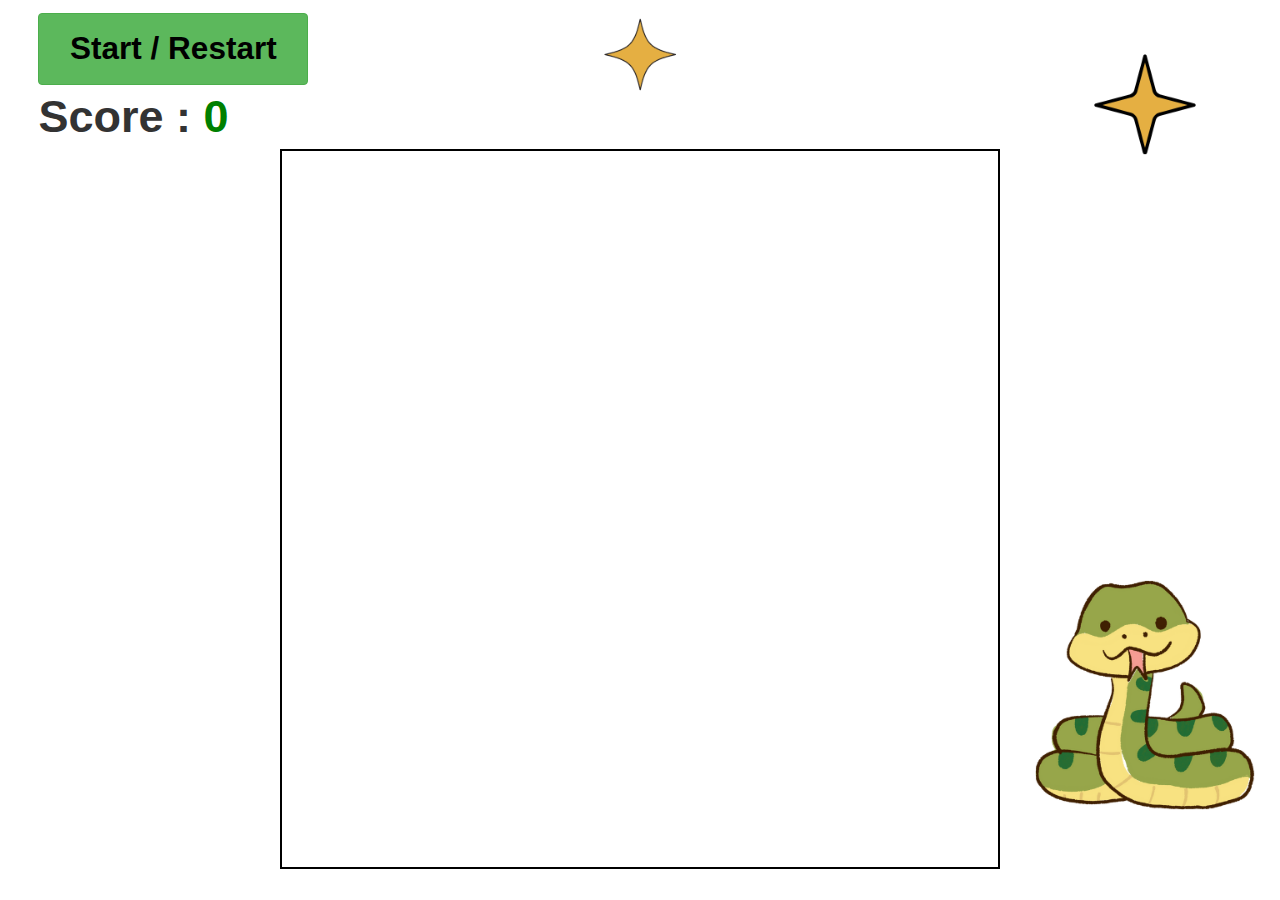
<file: index.html>
<html>
    <head>
        <link rel="stylesheet" href="style.css"></link>
        <script src="app.js"   charset="utf-8"></script>
        <title>Snake Game JS</title>
        <link rel = "icon" href ="snake.png" type = "image/icon">    
        <link rel="stylesheet" href="https://maxcdn.bootstrapcdn.com/bootstrap/3.4.1/css/bootstrap.min.css">
    </head>

    <body>
<div class="top">
        <button class="start btn btn-success" style="color:black; font-weight:bold; font-size: 3.5vmin;"> Start / Restart </button> 
        <div class="score"> Score : <span style="color:green"> 0 </span></div>
</div>
<div class="container">
    <div class="popup" id="popup-1">
        <div class="overlay"></div>
        <div class="content">
            <div class="close-btn" onclick="popup()">&times;</div>
                <h1>You Lost ! </h1>
                <img src="1.gif" height="230" width="400" class="gif">
                <p></p>
                <button class="btnTryAgain"> <a href="index.html">Try Again</a></button>
        </div>
    </div>
   <!--  <button onclick="popup()">Show popup</button> -->

        <div class="grid"> 
            <div></div> <div></div>
            <div></div> <div></div>
            <div></div> <div></div>
            <div></div> <div></div>
            <div></div> <div></div>

            <div></div> <div></div>
            <div></div> <div></div>
            <div ></div> <div></div>
            <div></div> <div></div>
            <div></div> <div></div>

            <div></div> <div></div>
            <div></div> <div></div>
            <div></div> <div></div>
            <div></div> <div></div>
            <div></div> <div></div>

            <div></div> <div></div>
            <div></div> <div></div>
            <div></div> <div></div>
            <div></div> <div></div>
            <div></div> <div></div>

            <div></div> <div></div>
            <div></div> <div></div>
            <div></div> <div></div>
            <div></div> <div></div>
            <div></div> <div></div>

            <div></div> <div></div>
            <div></div> <div></div>
            <div></div> <div></div>
            <div></div> <div></div>
            <div></div> <div></div>

            <div></div> <div></div>
            <div></div> <div></div>
            <div></div> <div></div>
            <div></div> <div></div>
            <div></div> <div></div>

            <div></div> <div></div>
            <div></div> <div></div>
            <div></div> <div></div>
            <div></div> <div></div>
            <div></div> <div></div>

            <div></div> <div></div>
            <div></div> <div></div>
            <div></div> <div></div>
            <div></div> <div></div>
            <div></div> <div></div>

            <div></div> <div></div>
            <div></div> <div></div>
            <div></div> <div></div>
            <div></div> <div></div>
            <div></div> <div></div>

            <div ></div> <div></div>
            <div></div> <div></div>
            <div></div> <div></div>
            <div></div> <div></div>
            <div></div> <div></div>

            <div></div> <div></div>
            <div></div> <div></div>
            <div ></div> <div></div>
            <div></div> <div></div>
            <div></div> <div></div>

            <div></div> <div></div>
            <div></div> <div></div>
            <div></div> <div></div>
            <div></div> <div></div>
            <div></div> <div></div>

            <div></div> <div></div>
            <div></div> <div></div>
            <div></div> <div></div>
            <div></div> <div></div>
            <div></div> <div></div>

            <div></div> <div></div>
            <div></div> <div></div>
            <div></div> <div></div>
            <div></div> <div></div>
            <div></div> <div></div>

            <div></div> <div></div>
            <div></div> <div></div>
            <div></div> <div></div>
            <div></div> <div></div>
            <div></div> <div></div>

            <div></div> <div></div>
            <div></div> <div></div>
            <div></div> <div></div>
            <div></div> <div></div>
            <div></div> <div></div>

            <div></div> <div></div>
            <div></div> <div></div>
            <div></div> <div></div>
            <div></div> <div></div>
            <div></div> <div></div>

            <div></div> <div></div>
            <div></div> <div></div>
            <div></div> <div></div>
            <div></div> <div></div>
            <div></div> <div></div>

            <div></div> <div></div>
            <div></div> <div></div>
            <div></div> <div></div>
            <div></div> <div></div>
            <div></div> <div></div>

            <div></div> <div></div>
            <div></div> <div></div>
            <div></div> <div></div>
            <div></div> <div></div>
            <div></div> <div></div>

            <div></div> <div></div>
            <div></div> <div></div>
            <div ></div> <div></div>
            <div></div> <div></div>
            <div></div> <div></div>

            <div></div> <div></div>
            <div></div> <div></div>
            <div></div> <div></div>
            <div></div> <div></div>
            <div></div> <div></div>

            <div></div> <div></div>
            <div></div> <div></div>
            <div></div> <div></div>
            <div></div> <div></div>
            <div></div> <div></div>

            <div></div> <div></div>
            <div></div> <div></div>
            <div></div> <div></div>
            <div></div> <div></div>
            <div></div> <div></div>

            <div></div> <div></div>
            <div></div> <div></div>
            <div></div> <div></div>
            <div></div> <div></div>
            <div></div> <div></div>

            <div></div> <div></div>
            <div></div> <div></div>
            <div></div> <div></div>
            <div></div> <div></div>
            <div></div> <div></div>

            <div></div> <div></div>
            <div></div> <div></div>
            <div></div> <div></div>
            <div></div> <div></div>
            <div></div> <div></div>

            <div></div> <div></div>
            <div></div> <div></div>
            <div></div> <div></div>
            <div></div> <div></div>
            <div></div> <div></div>

            <div></div> <div></div>
            <div></div> <div></div>
            <div></div> <div></div>
            <div></div> <div></div>
            <div></div> <div></div>

            <div ></div> <div></div>
            <div></div> <div></div>
            <div></div> <div></div>
            <div></div> <div></div>
            <div></div> <div></div>

            <div></div> <div></div>
            <div></div> <div></div>
            <div ></div> <div></div>
            <div></div> <div></div>
            <div></div> <div></div>

            <div></div> <div></div>
            <div></div> <div></div>
            <div></div> <div></div>
            <div></div> <div></div>
            <div></div> <div></div>

            <div></div> <div></div>
            <div></div> <div></div>
            <div></div> <div></div>
            <div></div> <div></div>
            <div></div> <div></div>

            <div></div> <div></div>
            <div></div> <div></div>
            <div></div> <div></div>
            <div></div> <div></div>
            <div></div> <div></div>

            <div></div> <div></div>
            <div></div> <div></div>
            <div></div> <div></div>
            <div></div> <div></div>
            <div></div> <div></div>

            <div></div> <div></div>
            <div></div> <div></div>
            <div></div> <div></div>
            <div></div> <div></div>
            <div></div> <div></div>

            <div></div> <div></div>
            <div></div> <div></div>
            <div></div> <div></div>
            <div></div> <div></div>
            <div></div> <div></div>

            <div></div> <div></div>
            <div></div> <div></div>
            <div></div> <div></div>
            <div></div> <div></div>
            <div></div> <div></div>

            <div></div> <div></div>
            <div></div> <div></div>
            <div></div> <div></div>
            <div></div> <div></div>
            <div></div> <div></div>
            
        </div>
    </div>
    </body>
    <script>
    function popup(){
        document.getElementById("popup-1").classList.toggle("active");
      }
    </script>

</html>
</file>
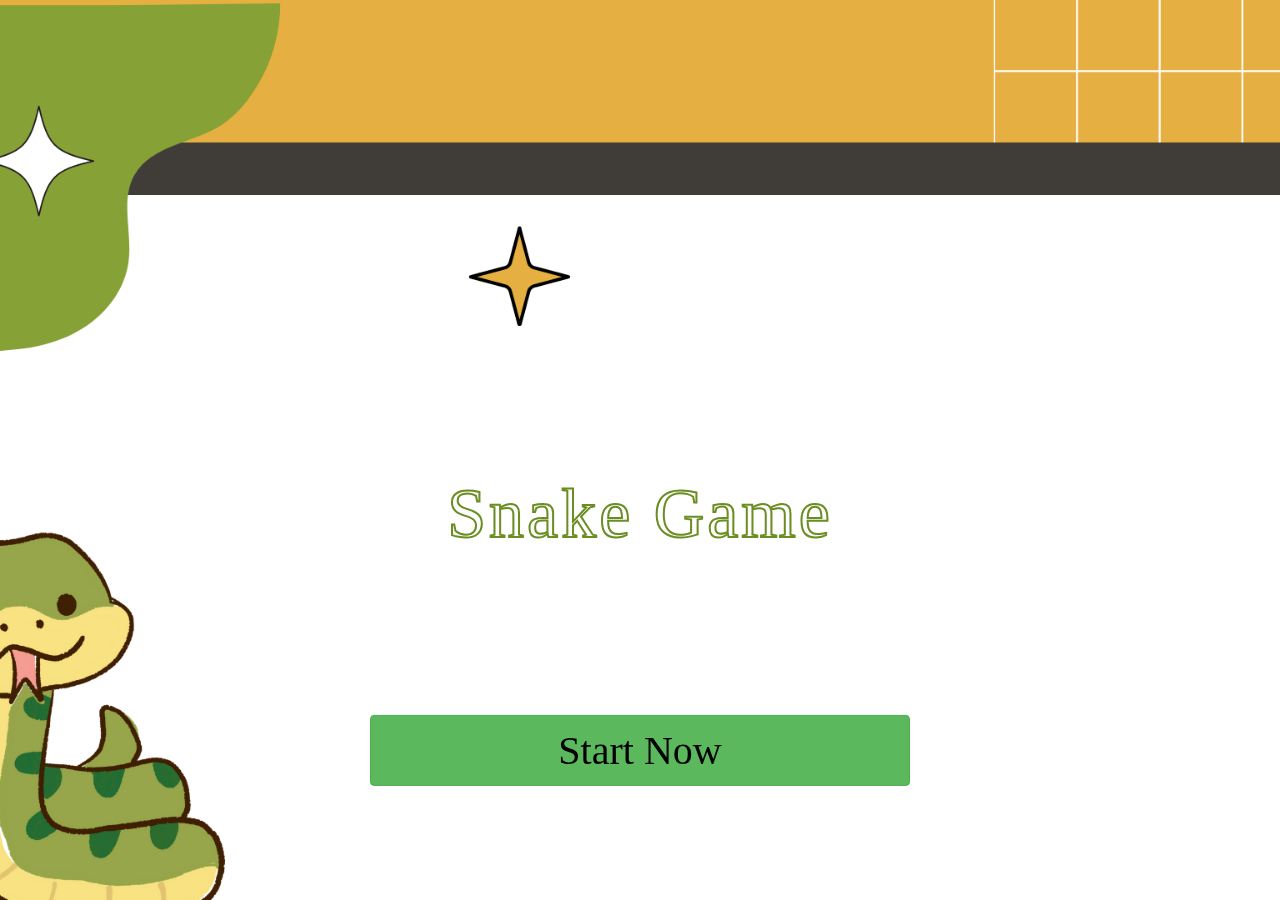
<file: indexx.html>
<!DOCTYPE html>
<html>
    <head>
        <meta charset = "utf-8" />
        <title> Snake Game </title>
        <link rel = "icon" href ="snake.png" type = "image/icon">    </head>
        <link rel="stylesheet" href="https://maxcdn.bootstrapcdn.com/bootstrap/3.4.1/css/bootstrap.min.css">
        <style>
            *{ margin:0; padding: 0; }
            /* html{ height: 100%; width:100%;} */
            body{ 
                height: 100vh; width:100vw;
                background-image: url(1.png);
                background-position: center center;
                -webkit-background-size: cover;
                background-size: cover; 
                background-repeat: no-repeat;
                position: relative;
               }
            .banner-text{
			left: 50%;
			position: fixed;
			text-align: center;
			top: 70%;
			transform: translate(-50%, -50%);
		}
		.banner-text h2{
			font-family: shrikhand;
			font-size: 70px;
			letter-spacing: 3px;
			color: transparent;
			margin: 0;
			-webkit-text-stroke: 2px olivedrab;
			line-height: 79px;
		}
		.banner-text button{
            width:60vmin;
			font-size: 40px;
			margin: 0;
            margin-top:30%;
			font-family: Courgette;
			color: #000;
		}
        a{
            text-decoration: none;
            color: #000;
        }
        a:hover{ text-decoration: none; color: #fff;}
        </style>
        
    <body>
        <div id="container">
            <div class="banner-text">
                <h2>Snake Game</h2>
                <button class="btn btn-success"><a href="snakegame.html">Start Now</a> </button>
            </div>
        </div>

    </body>
</html>
</file>
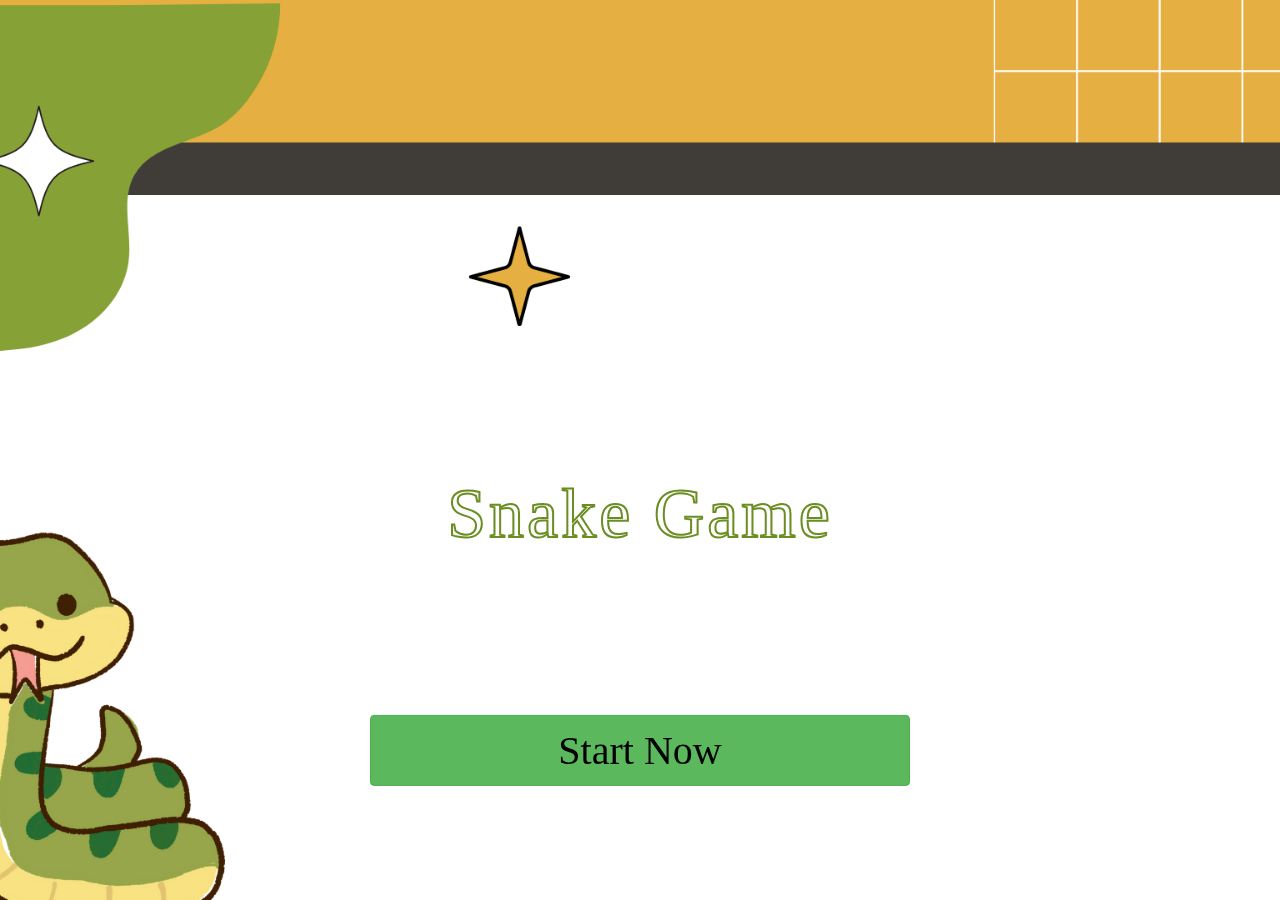
<file: landingpage.html>
<!DOCTYPE html>
<html>
    <head>
        <meta charset = "utf-8" />
        <title> Snake Game </title>
        <link rel = "icon" href ="snake.png" type = "image/icon">    </head>
        <link rel="stylesheet" href="https://maxcdn.bootstrapcdn.com/bootstrap/3.4.1/css/bootstrap.min.css">
        <style>
            *{ margin:0; padding: 0; }
            /* html{ height: 100%; width:100%;} */
            body{ 
                height: 100vh; width:100vw;
                background-image: url(1.png);
                background-position: center center;
                -webkit-background-size: cover;
                background-size: cover; 
                background-repeat: no-repeat;
                position: relative;
               }
            .banner-text{
			left: 50%;
			position: fixed;
			text-align: center;
			top: 70%;
			transform: translate(-50%, -50%);
		}
		.banner-text h2{
			font-family: shrikhand;
			font-size: 70px;
			letter-spacing: 3px;
			color: transparent;
			margin: 0;
			-webkit-text-stroke: 2px olivedrab;
			line-height: 79px;
		}
		.banner-text button{
            width:60vmin;
			font-size: 40px;
			margin: 0;
            margin-top:30%;
			font-family: Courgette;
			color: #000;
		}
        a{
            text-decoration: none;
            color: #000;
        }
        a:hover{ text-decoration: none; color: #fff;}
        </style>
        
    <body>
        <div id="container">
            <div class="banner-text">
                <h2>Snake Game</h2>
                <button class="btn btn-success"><a href="index.html">Start Now</a> </button>
            </div>
        </div>

    </body>
</html>
</file>
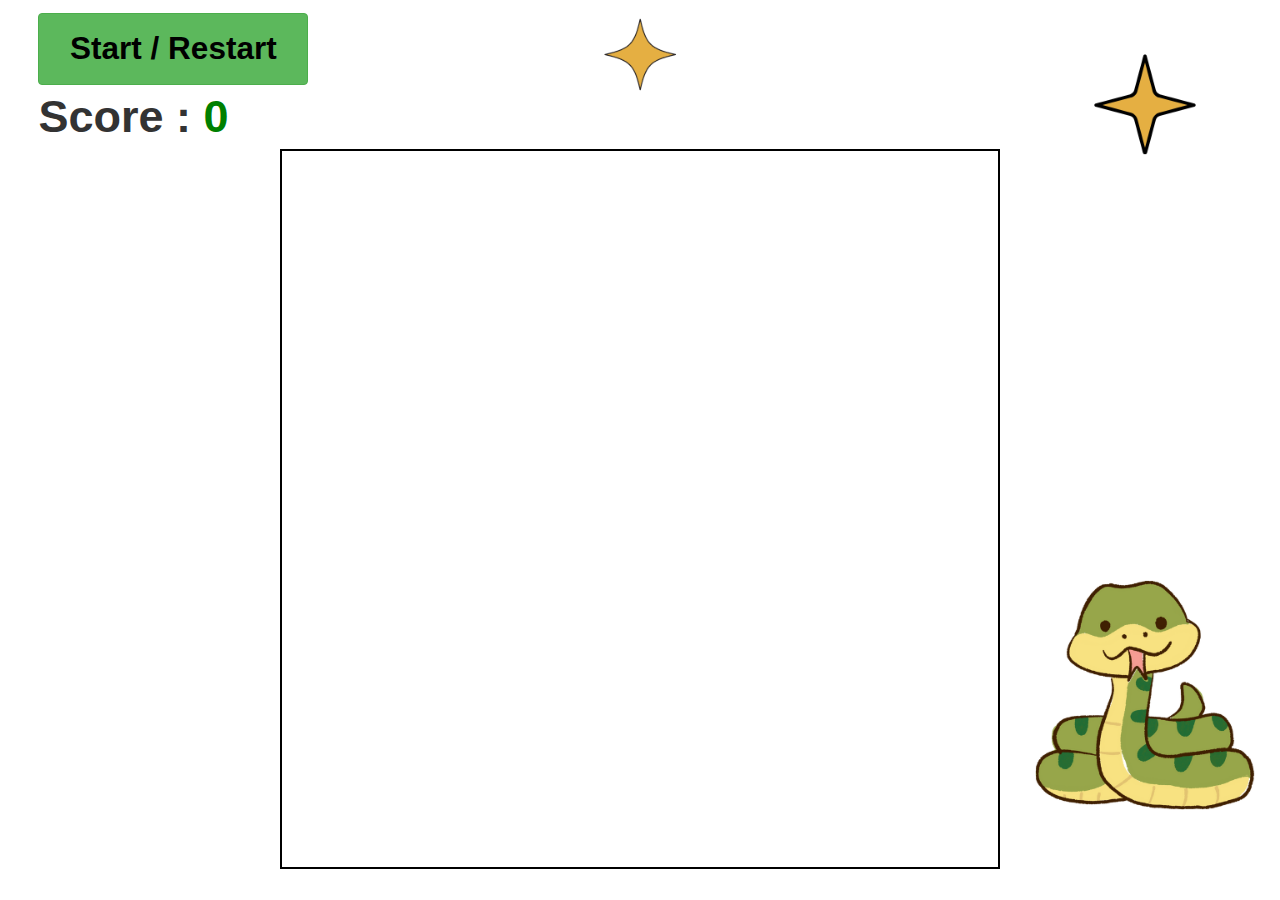
<file: snakegame.html>
<html>
    <head>
        <link rel="stylesheet" href="style.css"></link>
        <script src="app.js"   charset="utf-8"></script>
        <title>Snake Game JS</title>
        <link rel = "icon" href ="snake.png" type = "image/icon">    
        <link rel="stylesheet" href="https://maxcdn.bootstrapcdn.com/bootstrap/3.4.1/css/bootstrap.min.css">
    </head>

    <body>
<div class="top">
        <button class="start btn btn-success" style="color:black; font-weight:bold; font-size: 3.5vmin;"> Start / Restart </button> 
        <div class="score"> Score : <span style="color:green"> 0 </span></div>
</div>
<div class="container">
    <div class="popup" id="popup-1">
        <div class="overlay"></div>
        <div class="content">
            <div class="close-btn" onclick="popup()">&times;</div>
                <h1>You Lost ! </h1>
                <img src="1.gif" height="180" width="360" class="gif">
                <p></p>
                <button class="btnTryAgain"> <a href="snakegame.html">Try Again</a></button>
        </div>
    </div>
   <!--  <button onclick="popup()">Show popup</button> -->

        <div class="grid"> 
            <div></div> <div></div>
            <div></div> <div></div>
            <div></div> <div></div>
            <div></div> <div></div>
            <div></div> <div></div>

            <div></div> <div></div>
            <div></div> <div></div>
            <div ></div> <div></div>
            <div></div> <div></div>
            <div></div> <div></div>

            <div></div> <div></div>
            <div></div> <div></div>
            <div></div> <div></div>
            <div></div> <div></div>
            <div></div> <div></div>

            <div></div> <div></div>
            <div></div> <div></div>
            <div></div> <div></div>
            <div></div> <div></div>
            <div></div> <div></div>

            <div></div> <div></div>
            <div></div> <div></div>
            <div></div> <div></div>
            <div></div> <div></div>
            <div></div> <div></div>

            <div></div> <div></div>
            <div></div> <div></div>
            <div></div> <div></div>
            <div></div> <div></div>
            <div></div> <div></div>

            <div></div> <div></div>
            <div></div> <div></div>
            <div></div> <div></div>
            <div></div> <div></div>
            <div></div> <div></div>

            <div></div> <div></div>
            <div></div> <div></div>
            <div></div> <div></div>
            <div></div> <div></div>
            <div></div> <div></div>

            <div></div> <div></div>
            <div></div> <div></div>
            <div></div> <div></div>
            <div></div> <div></div>
            <div></div> <div></div>

            <div></div> <div></div>
            <div></div> <div></div>
            <div></div> <div></div>
            <div></div> <div></div>
            <div></div> <div></div>

            <div ></div> <div></div>
            <div></div> <div></div>
            <div></div> <div></div>
            <div></div> <div></div>
            <div></div> <div></div>

            <div></div> <div></div>
            <div></div> <div></div>
            <div ></div> <div></div>
            <div></div> <div></div>
            <div></div> <div></div>

            <div></div> <div></div>
            <div></div> <div></div>
            <div></div> <div></div>
            <div></div> <div></div>
            <div></div> <div></div>

            <div></div> <div></div>
            <div></div> <div></div>
            <div></div> <div></div>
            <div></div> <div></div>
            <div></div> <div></div>

            <div></div> <div></div>
            <div></div> <div></div>
            <div></div> <div></div>
            <div></div> <div></div>
            <div></div> <div></div>

            <div></div> <div></div>
            <div></div> <div></div>
            <div></div> <div></div>
            <div></div> <div></div>
            <div></div> <div></div>

            <div></div> <div></div>
            <div></div> <div></div>
            <div></div> <div></div>
            <div></div> <div></div>
            <div></div> <div></div>

            <div></div> <div></div>
            <div></div> <div></div>
            <div></div> <div></div>
            <div></div> <div></div>
            <div></div> <div></div>

            <div></div> <div></div>
            <div></div> <div></div>
            <div></div> <div></div>
            <div></div> <div></div>
            <div></div> <div></div>

            <div></div> <div></div>
            <div></div> <div></div>
            <div></div> <div></div>
            <div></div> <div></div>
            <div></div> <div></div>

            <div></div> <div></div>
            <div></div> <div></div>
            <div></div> <div></div>
            <div></div> <div></div>
            <div></div> <div></div>

            <div></div> <div></div>
            <div></div> <div></div>
            <div ></div> <div></div>
            <div></div> <div></div>
            <div></div> <div></div>

            <div></div> <div></div>
            <div></div> <div></div>
            <div></div> <div></div>
            <div></div> <div></div>
            <div></div> <div></div>

            <div></div> <div></div>
            <div></div> <div></div>
            <div></div> <div></div>
            <div></div> <div></div>
            <div></div> <div></div>

            <div></div> <div></div>
            <div></div> <div></div>
            <div></div> <div></div>
            <div></div> <div></div>
            <div></div> <div></div>

            <div></div> <div></div>
            <div></div> <div></div>
            <div></div> <div></div>
            <div></div> <div></div>
            <div></div> <div></div>

            <div></div> <div></div>
            <div></div> <div></div>
            <div></div> <div></div>
            <div></div> <div></div>
            <div></div> <div></div>

            <div></div> <div></div>
            <div></div> <div></div>
            <div></div> <div></div>
            <div></div> <div></div>
            <div></div> <div></div>

            <div></div> <div></div>
            <div></div> <div></div>
            <div></div> <div></div>
            <div></div> <div></div>
            <div></div> <div></div>

            <div></div> <div></div>
            <div></div> <div></div>
            <div></div> <div></div>
            <div></div> <div></div>
            <div></div> <div></div>

            <div ></div> <div></div>
            <div></div> <div></div>
            <div></div> <div></div>
            <div></div> <div></div>
            <div></div> <div></div>

            <div></div> <div></div>
            <div></div> <div></div>
            <div ></div> <div></div>
            <div></div> <div></div>
            <div></div> <div></div>

            <div></div> <div></div>
            <div></div> <div></div>
            <div></div> <div></div>
            <div></div> <div></div>
            <div></div> <div></div>

            <div></div> <div></div>
            <div></div> <div></div>
            <div></div> <div></div>
            <div></div> <div></div>
            <div></div> <div></div>

            <div></div> <div></div>
            <div></div> <div></div>
            <div></div> <div></div>
            <div></div> <div></div>
            <div></div> <div></div>

            <div></div> <div></div>
            <div></div> <div></div>
            <div></div> <div></div>
            <div></div> <div></div>
            <div></div> <div></div>

            <div></div> <div></div>
            <div></div> <div></div>
            <div></div> <div></div>
            <div></div> <div></div>
            <div></div> <div></div>

            <div></div> <div></div>
            <div></div> <div></div>
            <div></div> <div></div>
            <div></div> <div></div>
            <div></div> <div></div>

            <div></div> <div></div>
            <div></div> <div></div>
            <div></div> <div></div>
            <div></div> <div></div>
            <div></div> <div></div>

            <div></div> <div></div>
            <div></div> <div></div>
            <div></div> <div></div>
            <div></div> <div></div>
            <div></div> <div></div>
            
        </div>
    </div>
    </body>
    <script>
    function popup(){
        document.getElementById("popup-1").classList.toggle("active");
      }
    </script>

</html>
</file>
<file: style.css>
*{
    margin:0;
    padding: 0;
}

body{
    height: 100vh; width:100vw;
    background-image: url(2.png);
    background-position: center center;
    -webkit-background-size: cover;
    background-size: cover; 
    background-repeat: no-repeat;
    position: relative;
}
.container{
    display: flex;
    justify-content: center;
}

.grid{
    width: 80vmin;
    height: 80vmin;
    border: .25vmin black solid;
    display: grid;
   grid-template-columns: repeat(20, 1fr);
}


.grid  div{
    width: 4vmin ;
    height: 4vmin;
    /* background-color: blue; */
}

.snake{
    background-color: rgb(253, 253, 51);
    border: .25vmin solid black;
}
.apple{
    background-color: rgb(219, 119, 136);
    border: .25vmin solid black;
}
.score{
    font-weight: bold;
    font-size: 5vmin;
    margin-left: 3%;
}
.start{
    color: #000;
   margin-left:3%;
   margin-top: 1%;
   width:30vmin;
   height: 8vmin;
   font-size: 5vmin;
}

.popup .overlay{
    position:fixed;
    top:0px;
    left:0px;
    width:100vw;
    height:100vh;
    background:rgba(0,0,0,0.7);
    z-index: 1;
    display:none;
}
.popup .content {
    position:absolute;
    top:50%;
    left:50%;
    transform:translate(-50%, -50%) scale(0);
    background: #fff;
    width: 100vmin;
    height: 70vmin;
    z-index:2;
    text-align: center;
    padding:20px;
    box-sizing:border-box;
}
.popup .close-btn{
    position:absolute;
    right:20px;
    top:20px;
    width:30px;
    height:30px;
    background: #75FF71;
    color:#000;
    font-size: 25px;
    font-weight:600;
    line-height:30px;
    text-align:center;
    border-radius:50%;
    cursor: pointer;
}
.popup.active .overlay{
    display: block;
}
.popup.active .content{
    transition:all 300ms ease-in-out;
    transform:translate(-50%, -50%) scale(1);
}
gif{
    position: relative;
    top: -10%;
}
.content h1 {
    font-family: shrikhand;
    font-size: 70px;
    letter-spacing: 3px;
    color: rgba(87, 230, 87, 0.952);
    margin: 0;
    -webkit-text-stroke: 2px olivedrab;
    line-height: 79px;
}
.btnTryAgain{
    width:60vmin;
    font-size: 40px;
    margin: 0;
    /*margin-top:30%;*/
    font-family: Courgette;
    color: #000;
    background-color: #75FF71;
    border-radius: 20px;
}
.content a{
    text-decoration: none;
    color: #000;
}
.content a:hover{ 
    text-decoration: none; 
    color:palevioletred; 
}
</file>
